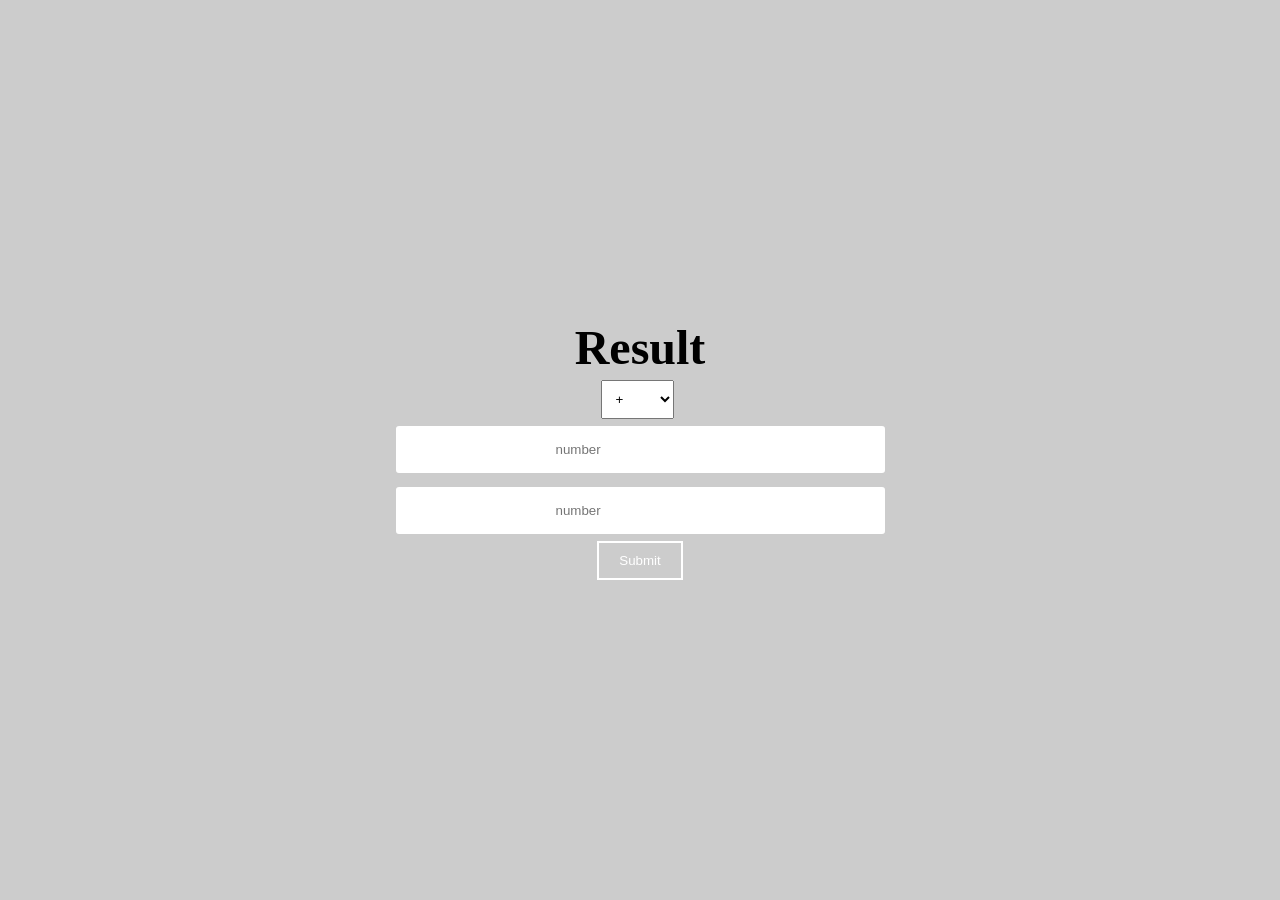
<file: Calculator/index.html>
<!DOCTYPE html>
<html lang="en">
<head>
    <meta charset="UTF-8">
    <meta name="viewport" content="width=device-width, initial-scale=1.0">
    <title>Calculator</title>
    <link rel="stylesheet" href="style.css">
</head>
<body>
    <div class="main">
        <h1 class="result">Result</h1>
        <div class="inputs">
            <select name="" id="">
                <option value="plus">+</option>
                <option value="dev">/</option>
                <option value="min">-</option>
                <option value="multi">*</option>
            </select>
            <input type="number" class="num1" placeholder="number">
            <input type="number" class="num2" placeholder="number">
            
        </div>
        <div class="submitBtn">
            <button class="btn">Submit</button>
        </div>
    </div>


    <script src="script.js"></script>
</body>
</html>
</file>
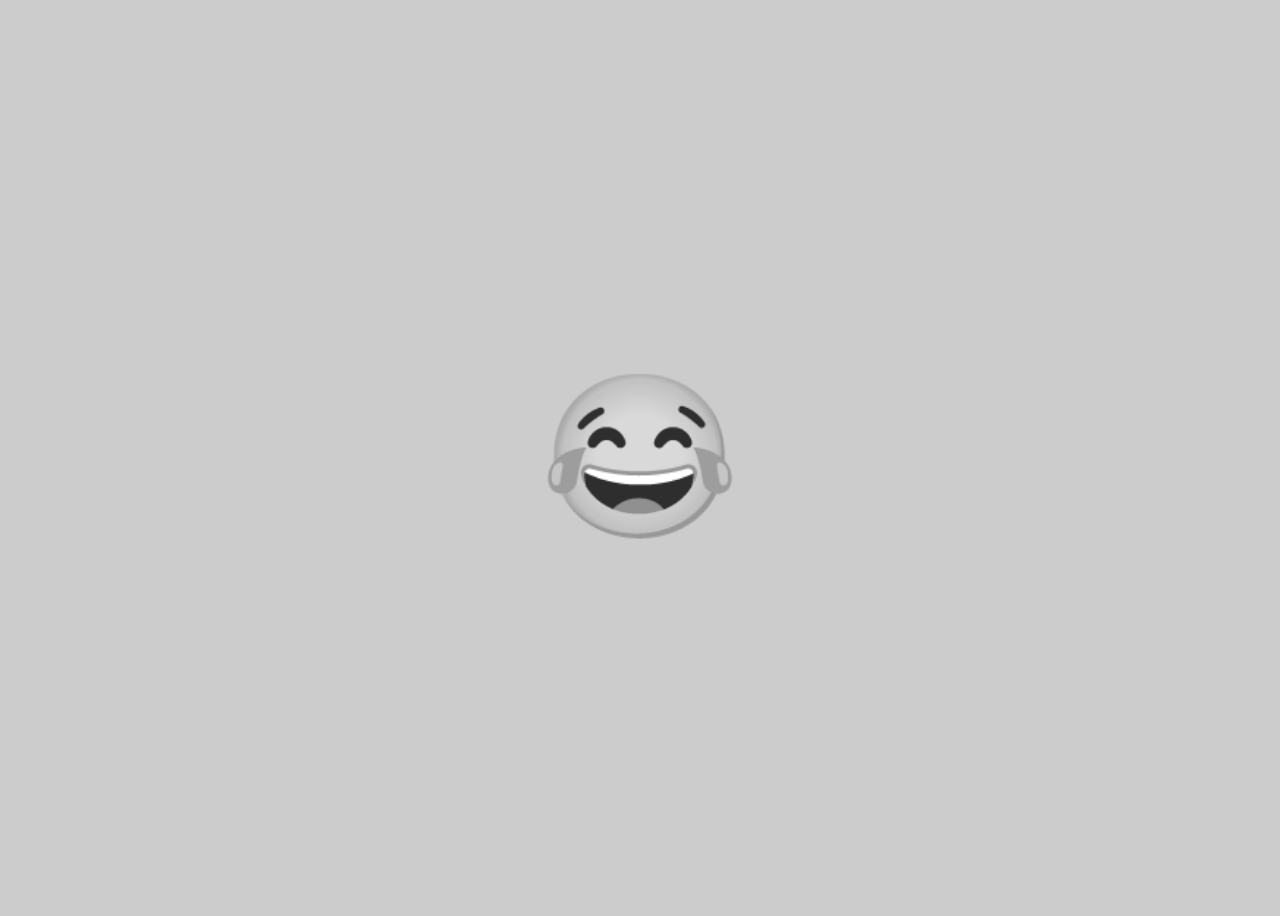
<file: Emoji_changer/index.html>
<!DOCTYPE html>
<html lang="en">
<head>
    <meta charset="UTF-8">
    <meta name="viewport" content="width=device-width, initial-scale=1.0">
    <title>Random Emoji</title>
    <link rel="stylesheet" href="style.css">
</head>
<body>
    
    <div id="emoji">
        😂
    </div>
    <script src="script.js"></script>
</body>
</html>
</file>
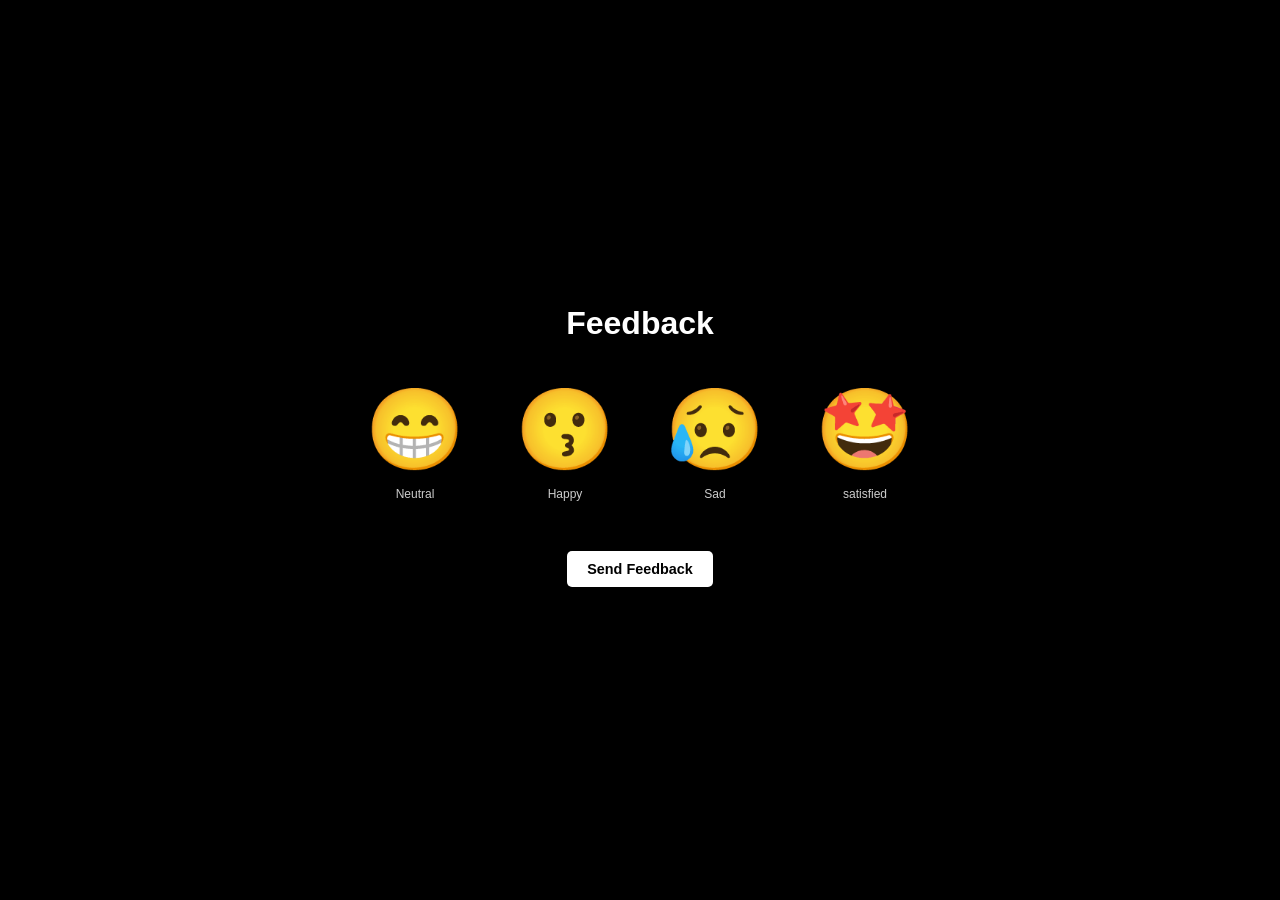
<file: feedback/index.html>
<!DOCTYPE html>
<html lang="en">
<head>
    <meta charset="UTF-8">
    <meta name="viewport" content="width=device-width, initial-scale=1.0">
    <title>Feedback</title>
    <link rel="stylesheet" href="style.css">
</head>
<body>
    <div class="panel-container" id="panel">
        <strong>Feedback</strong>
        <div class="ratings-container">
            <div class="container">
                <div class="rating">
                    <div class="icon">😁</div>
                    <small>Neutral</small>
                </div>
                <div class="rating">
                    <div class="icon">😗</div>
                    <small>Happy</small>
                </div>
                <div class="rating">
                    <div class="icon">😥</div>
                    <small>Sad</small>
                </div>
                <div class="rating">
                    <div class="icon">🤩</div>
                    <small>satisfied</small>
                </div>
            </div>
            
        </div>
        <div class="btn" id="send">Send Feedback</div>
    </div>

    <script src="script.js"></script>
</body>
</html>
</file>
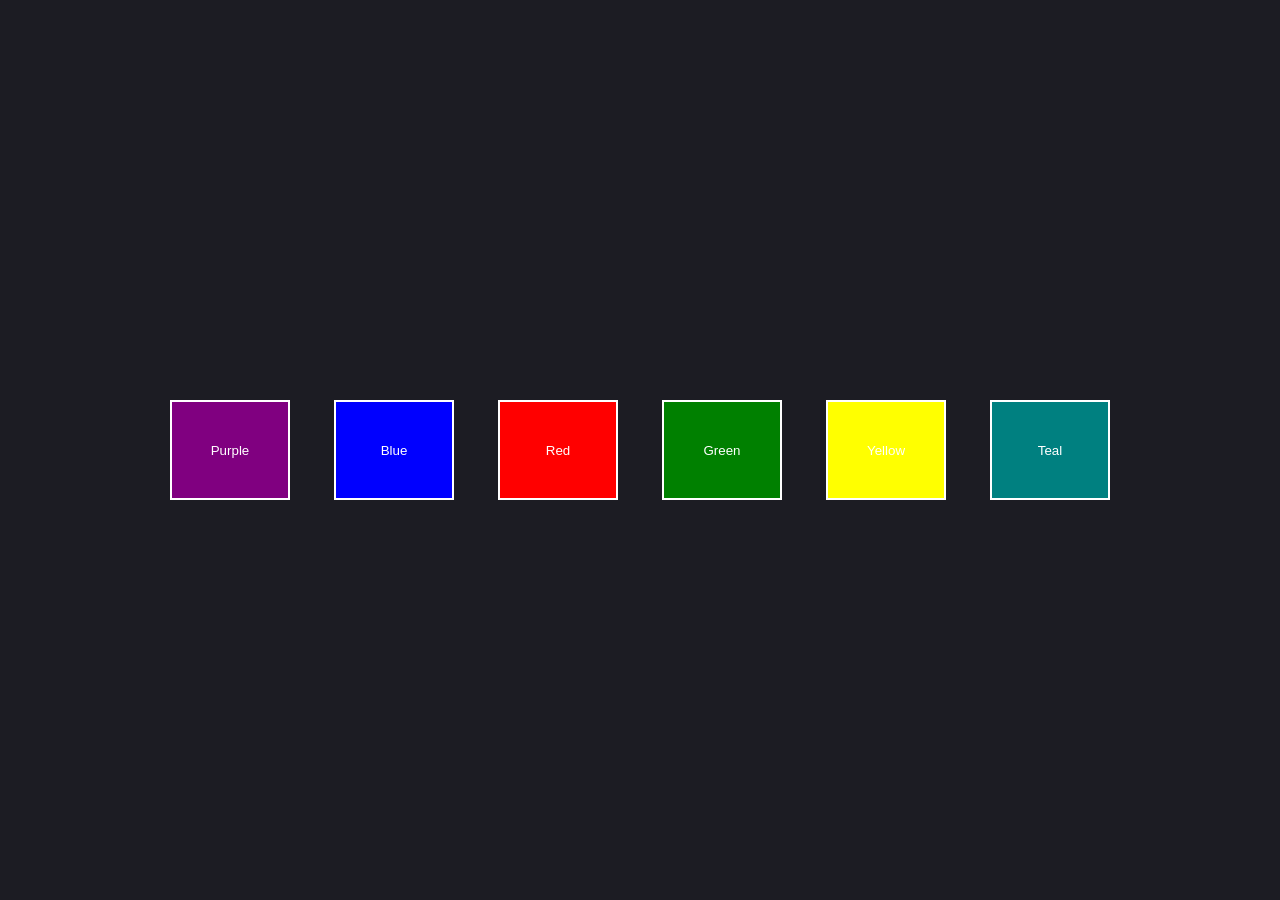
<file: interchangealble_colors/index.html>
<!DOCTYPE html>
<html lang="en">
<head>
    <meta charset="UTF-8">
    <meta name="viewport" content="width=device-width, initial-scale=1.0">
    <title>Interchangeable_colors</title>
    <link rel="stylesheet" href="style.css">
</head>
<body>

    <div class="container">
        <div class="nav">
            <input type="button" value="purple" class="btn purple">
            <input type="button" value="blue" class="btn blue">
            <input type="button" value="red" class="btn red">
            <input type="button" value="green" class="btn green">
            <input type="button" value="yellow" class="btn yellow">
            <input type="button" value="teal" class="btn teal">
        </div>
    </div>
    <script src="script.js"></script>
</body>
</html>
</file>
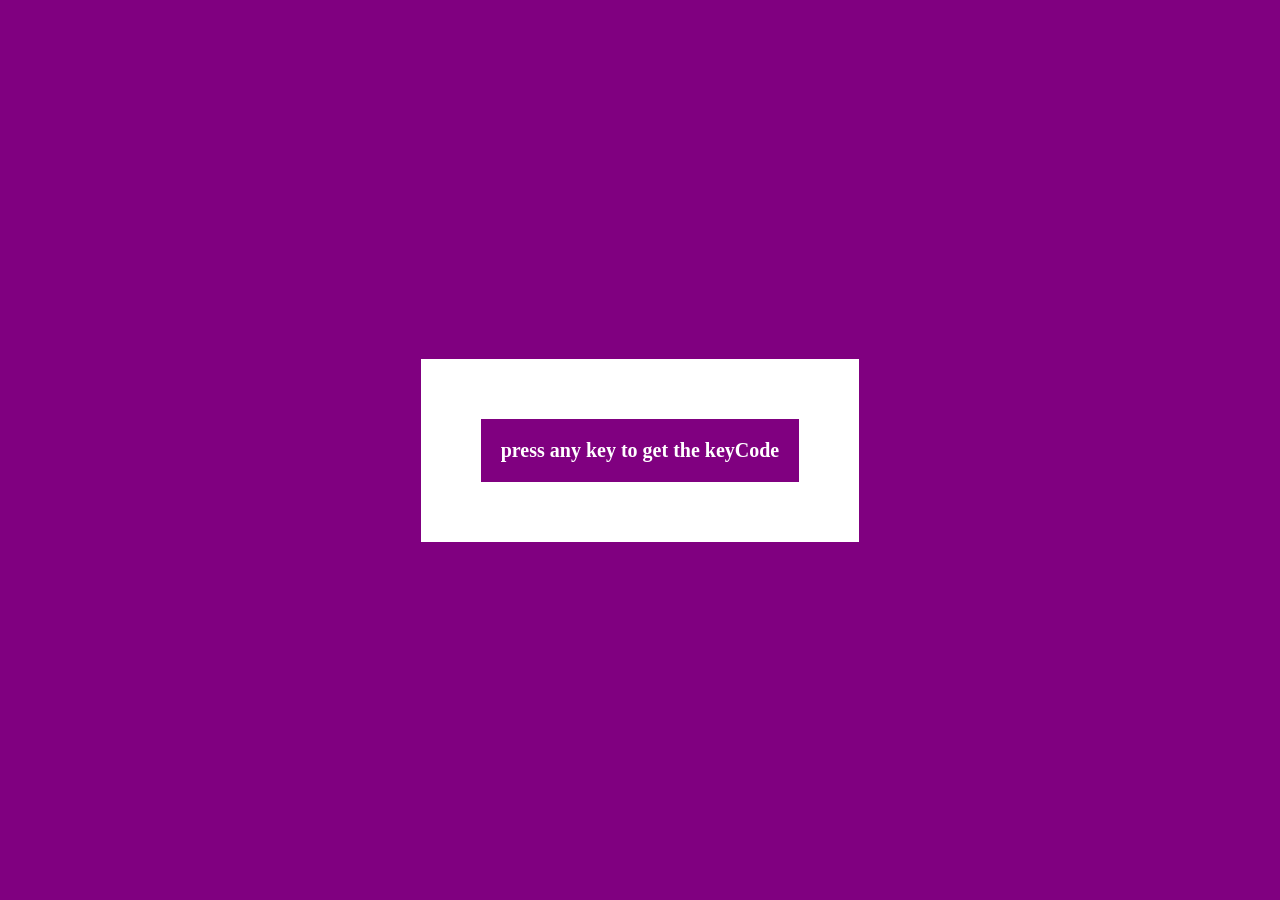
<file: Keycode/index.html>
<!DOCTYPE html>
<html lang="en">
<head>
    <meta charset="UTF-8">
    <meta name="viewport" content="width=device-width, initial-scale=1.0">
    <title>KeyCode</title>
    <link rel="stylesheet" href="style.css">
</head>
<body>
    <div id="insert">
        <div class="key">press any key to get the keyCode</div>
    </div>

    <script src="script.js"></script>
</body>
</html>
</file>
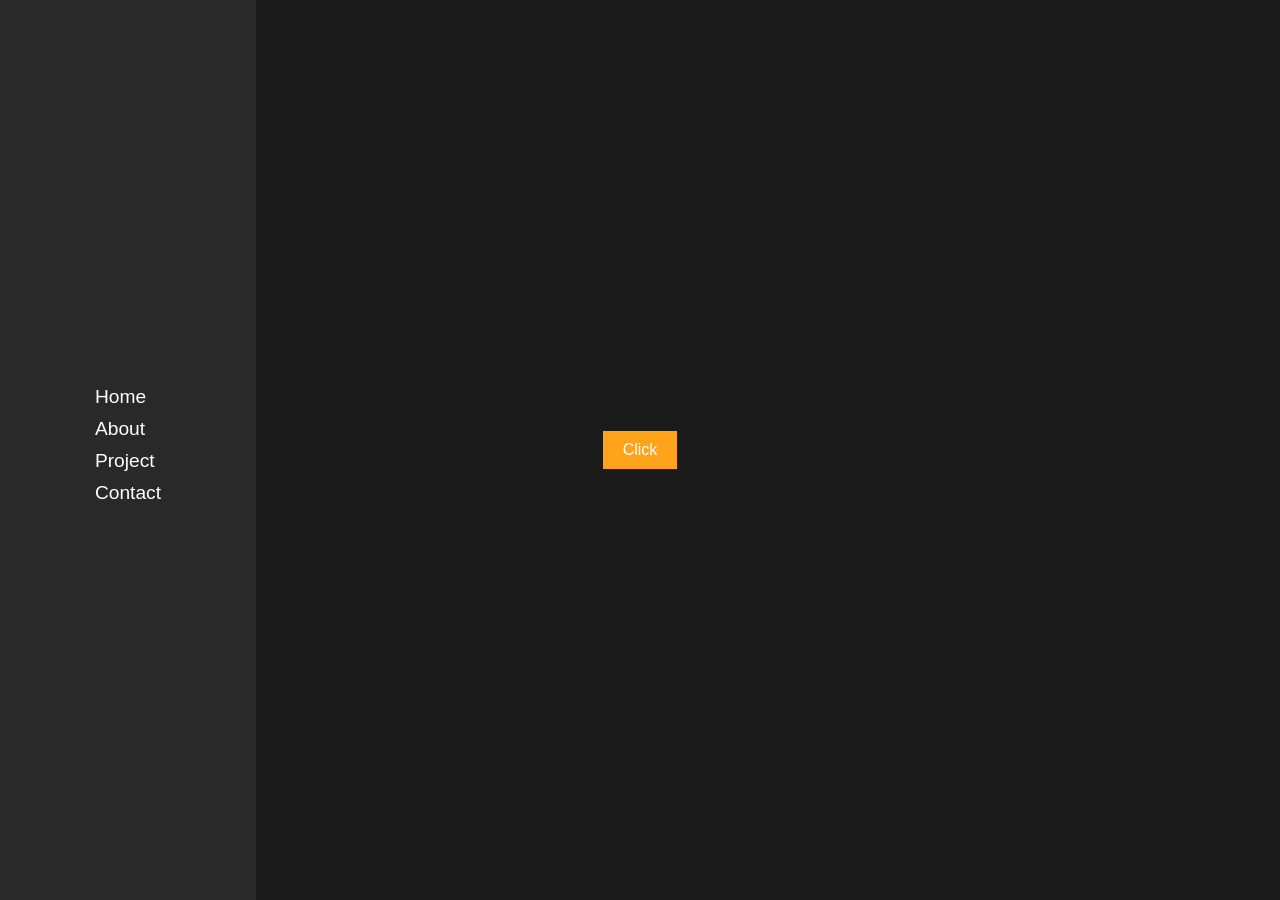
<file: sidebar animation/index.html>
<!DOCTYPE html>
<html lang="en">
<head>
    <meta charset="UTF-8">
    <meta name="viewport" content="width=device-width, initial-scale=1.0">
    <title>Gasp</title>
    <link rel="stylesheet" href="style.css">

</head>
<body>
    <section class="sidebar">
        <ul>
            <li><a href="#">Home</a></li>
            <li><a href="#">About</a></li>
            <li><a href="#">Project</a></li>
            <li><a href="#">Contact</a></li>
        </ul>
    </section>

    <div class="center">
        <button>Click</button>
    </div>
    

    <script src="script.js"></script>
</body>
</html>
</file>
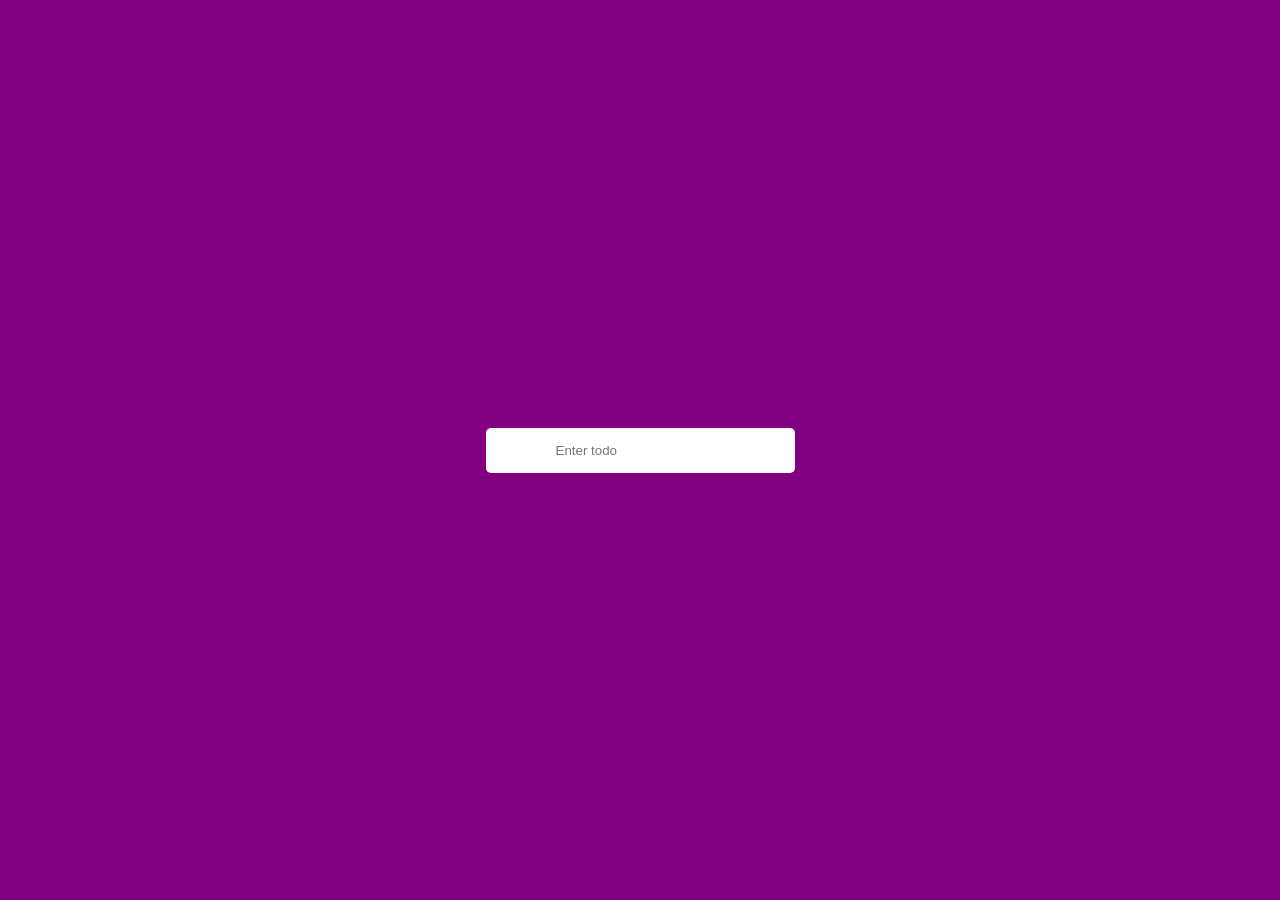
<file: todo-list/index.html>
<!DOCTYPE html>
<html lang="en">
<head>
    <meta charset="UTF-8">
    <meta name="viewport" content="width=device-width, initial-scale=1.0">
    <title>TODO LIST</title>
    <link rel="stylesheet" href="style.css">
</head>
<body>

    <div class="container">
        <input type="text" placeholder="Enter todo">

        <div class="outbox">
            </div>
           
        </div>
    </div>
    
    <script src="script.js"></script>
</body>
</html>
</file>
<file: Calculator/style.css>
*{
    margin: 0;
    padding: 0;
    box-sizing: border-box;
}

body{
    background-color: #Ccc;
    display: flex;
    justify-content: center;
    align-items: center;
    height: 100vh;
}

.main{
    padding: 5px 0;
    text-align: center;
}

.inputs{
    display: flex;
    flex-direction: column;

}

.inputs input{
    display: flex;
    flex-direction: column;
    border: none;
    border-radius: 5px;
    padding: 1rem 10rem;
    border: 2px solid #ccc; 
    margin: 5px 0;
}

.btn{
    color: white;
    background: transparent;
    border: 2px solid white;
    padding: 10px 20px;
    cursor: pointer;
}

select{
    margin-top: 5px;
    padding: 10px;
    width: 15%;
    margin-left: 42%;
}

h1{
    font-size: 3rem;
}
</file>
<file: Emoji_changer/style.css>
body{
    display: flex;
    height: 100vh;
    justify-content: center;
    flex-direction: column;
    align-items: center;
    background-color: #ccc;
}

#emoji{
    font-size: 10rem;
    cursor: pointer;
    filter: grayscale(1);
    transition: all 200ms;
}

#emoji:hover{
    filter: grayscale(0);
    transform: scale(1.3);
}
</file>
<file: feedback/style.css>
*{
    margin: 0;
    padding: 0;
    box-sizing: border-box;
}

body{
    background-color: black;
    font-family: sans-serif;
    display: flex;
    justify-content: center;
    align-items: center;
    height: 100vh;
    overflow: hidden;
}

.panel-container{
    color: white;
    padding: 30px;
    display: flex;
    justify-content: center;
    align-items: center;
    flex-direction: column;
    width: 700px;
    font-size: 90%;
}

.container{
    display: flex;
    justify-content: center;
    align-items: center;
    text-align: center;
    width: 500px;
}

.panel-container strong{
    line-height: 20px;
    text-align: center;
    font-size: 2rem;
}

.ratings-container{
    display: flex;
    margin: 20px 0;
}

.rating{
    cursor: pointer;
    padding: 20px;
    margin: 10px 5px;
    flex: 1;
    
}

.rating:hover{
    border-radius: 4px;
    background-color: #ccc;
    transition: 1s ease;
}

.rating .icon{
    font-size: 5rem;

}

.rating small{
    color: #ccc;
    display: inline-block;
    margin: 10px 0 0;
}

.btn{
    padding: 10px 20px;
    background-color: white;
    color: black;
    border-radius: 5px;
    font-weight: bolder;
    cursor: pointer;
}

.btn:active{
    transform: scale(0.98);
}

.heart{
    font-size: 3rem;
    margin-bottom: 10px ;
}
</file>
<file: interchangealble_colors/style.css>
*{
    margin: 0;
    padding: 0;
    box-sizing: border-box;
}

body{
    background-color: rgb(28, 28, 35);
}

.container{
    display: flex;
    justify-content: center;
    align-items: center;
    height: 100vh;
}

.btn{
    padding: 10px 20px;
    border: none;
    cursor: pointer;
    color: white;
    border: 2px solid white;
    width: 120px;
    height: 100px;
    margin: 20px;
    text-transform: capitalize;
}

.purple{
    background-color: purple;
}

.blue{
    background-color: blue;
}

.red{
    background-color: red;
}
.teal{
    background-color: teal;
}
.yellow{
    background-color: yellow;
}
.green{
    background-color: green;
}
</file>
<file: Keycode/style.css>
*{
    margin: 0;
    padding: 0;
    box-sizing: border-box;
}

body{
    background-color: purple;
    display: flex;
    justify-content: center;
    align-items: center;
    height: 100vh;
    text-align: center;

}

#insert{
    background-color: white;
    padding: 50px;
    display: flex;
    flex-direction: row;

}


.key{
    border: 2px solid #ccc;
    background-color: purple;
    border: none;
    color: white;
    display: flex;
    align-items: center;
    font-size: 20px;
    padding: 20px;
    font-weight: bold;
    min-width: 150px;
    position: relative;
    flex-direction: column;
    margin: 10px;
}

.key small{
    left: 0;
    top: -24px;
    position: absolute;
    width: 100%;
    color: #555;
    font: 14px;
    text-align: center;
}
</file>
<file: sidebar animation/style.css>
*{
    padding: 0;
    margin: 0;
    box-sizing: border-box;
}

body{
    background-color: #1b1b1b;
}

.hide{
    transform: translateX(-240px);
}

section.sidebar{
    height: 100vh;
    width: 20%;
    background-color: #292929;
    position: fixed;
    display: flex;
    justify-content: center;
    align-items: center;
    transition: 1s ease;
}

ul li{
    list-style: none;
    margin-bottom: 10px;
}

ul li a{
    text-decoration: none;
    font-size: 1.2rem;
    font-family: sans-serif;
    color: white;
}

.center{
    display: flex;
    justify-content: center;
    align-items: center;
    height: 100dvh;
}

.center button{
    padding: 10px 20px;
    font-size: 1rem;
    border: none;
    background-color: #ffa31a;
    cursor: pointer;
    color: white;
}
</file>
<file: todo-list/style.css>
*{
    margin: 0;
    padding: 0;
    box-sizing: border-box;
}

body{
    display: flex;
    justify-content: center;
    align-items: center;
    background-color: purple;
    height: 100vh;
}

.container{
    display: flex;
    flex-direction: column;
}

input{
    border-radius: 5px;
    padding: 15px 70px;
    border: none;
}

.output{
    margin: 15px 0;
    width: 310px;
    height: 50px;
   background-color: white;
   border-radius: 5px;
   position: relative;
   display: flex;
   justify-content: flex-end;
   align-items: center;
}

.output::before{
    content: "";
    position: absolute;
    height: 100%;
    width: 1.5%;
    background-color: aqua;
    left: 0%;

}

.cross{
    transform: scale(1.1);
    margin-bottom: 5px;
    position: absolute;
    cursor: pointer;
    margin-right: 10px;
}

.valuer{
    position: absolute;
    left: 0;
    margin-left: 10px;
    opacity: 50%;
}

.outbox{
    display: flex;
    flex-direction: column;
}
</file>
